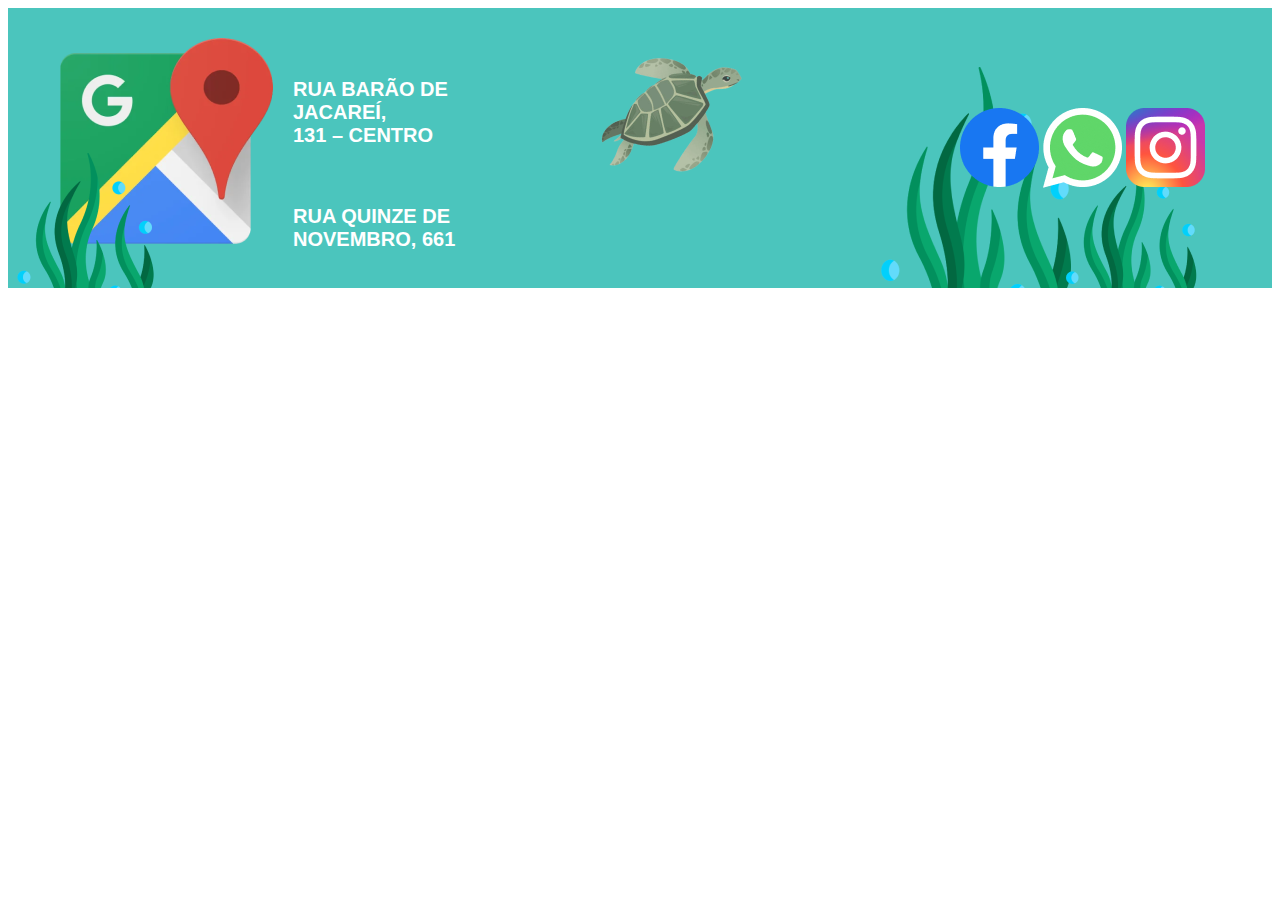
<file: Projeto Jabuti Rodapé/index.html>
<!DOCTYPE html>
<html lang="en">
<head>
    <meta charset="UTF-8">
    <meta name="viewport" content="width=device-width, initial-scale=1.0">
    <title>Rodapé</title>
    <link rel="stylesheet" href="style.css" type="text/css">

</head>
<body>
    <footer id="rodape">
        <img id="mapa_rdp" src="Imagens/maps.png">
        <img id="grama_esq" src="Imagens/algas.png">
        <div id="caixa_end">
            <p id="end_rdp">RUA BARÃO DE JACAREÍ,<br>
                131 – CENTRO</p><br>
            <p id="end_rdp">RUA QUINZE DE NOVEMBRO, 
                661</p>
        </div>
        <img id="tarta" src="Imagens/tartaruga.png">
        <img id="grama_mei" src="Imagens/algas meio.png">
        <nav id="apps_rdp">
            <a href="#"><img src="Imagens/logos_facebook.png"></a>
            <a href="#"><img src="Imagens/logos_whatsapp-icon.png"></a>
            <a href="#"><img src="Imagens/skill-icons_instagram.png"></a>
        </nav>
        <img id="grama_dir" src="Imagens/algas direita.png">
    </footer>
</body>
</html>
</file>
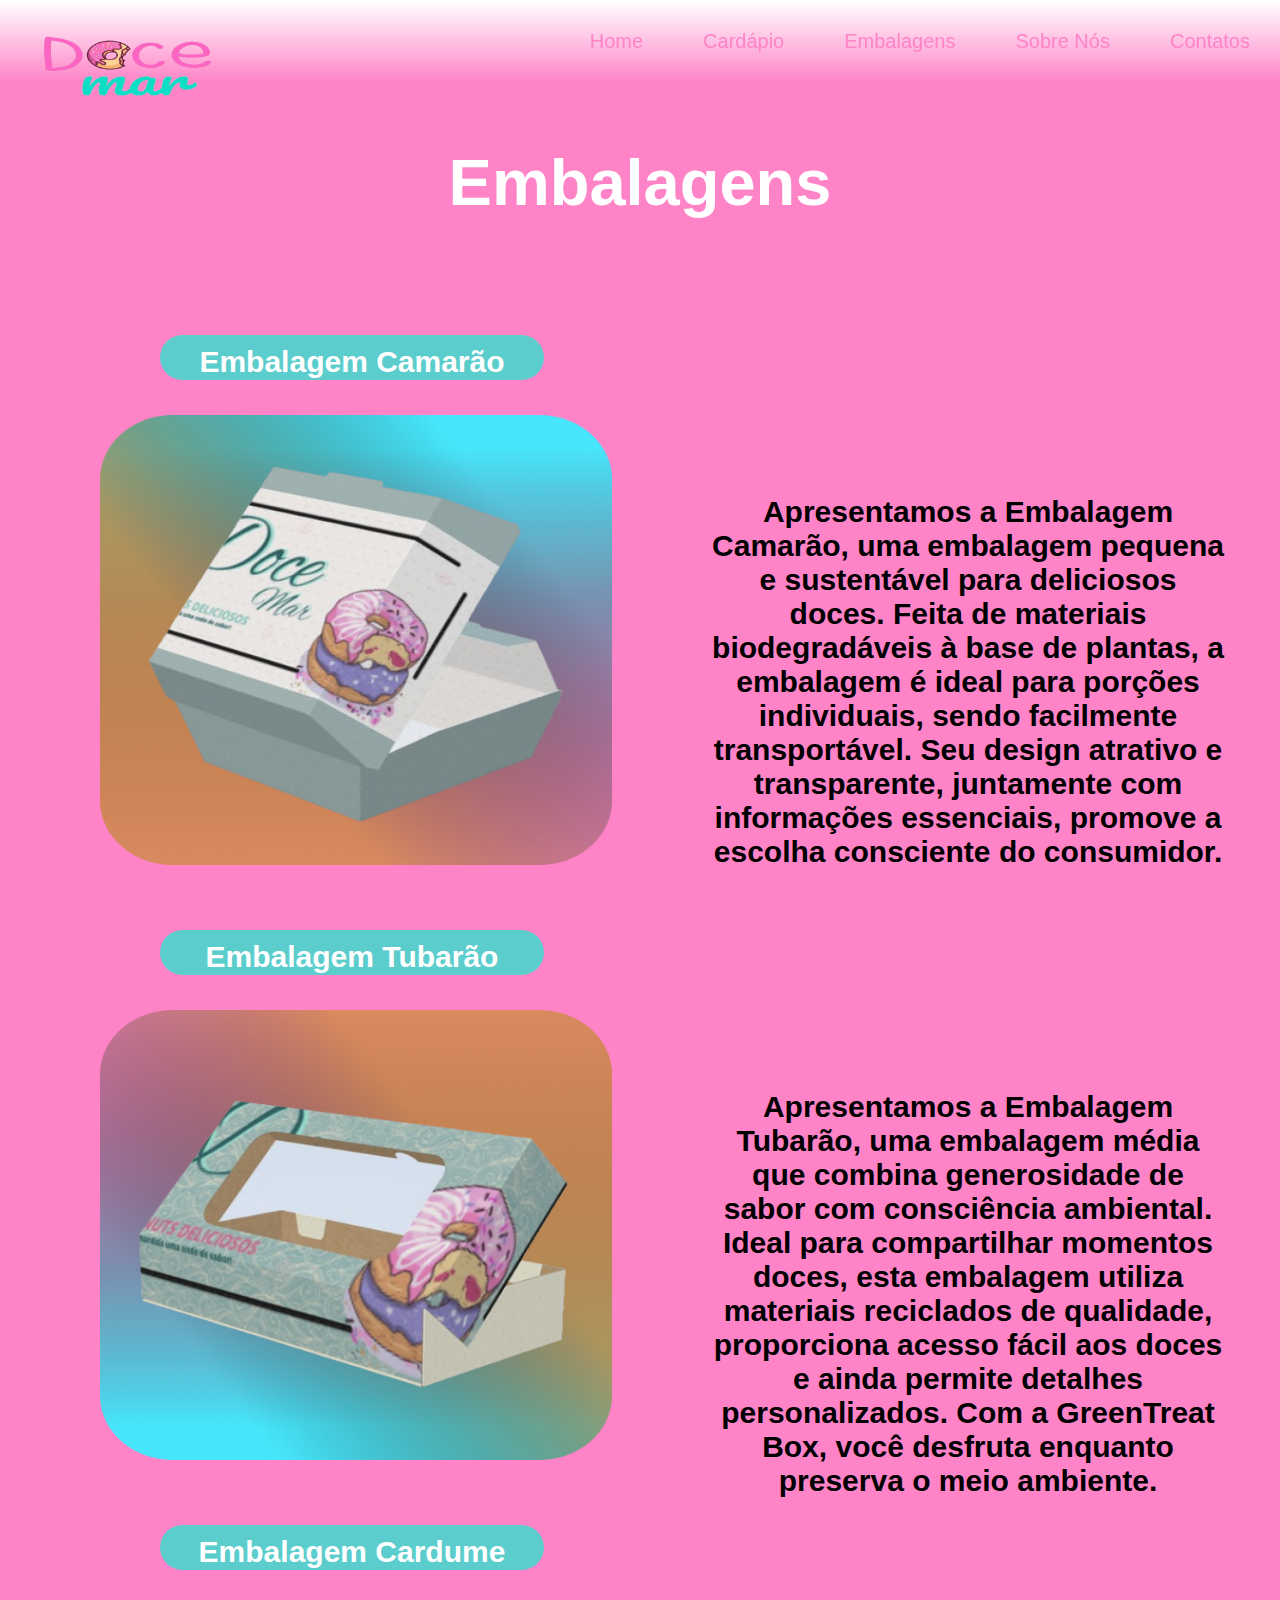
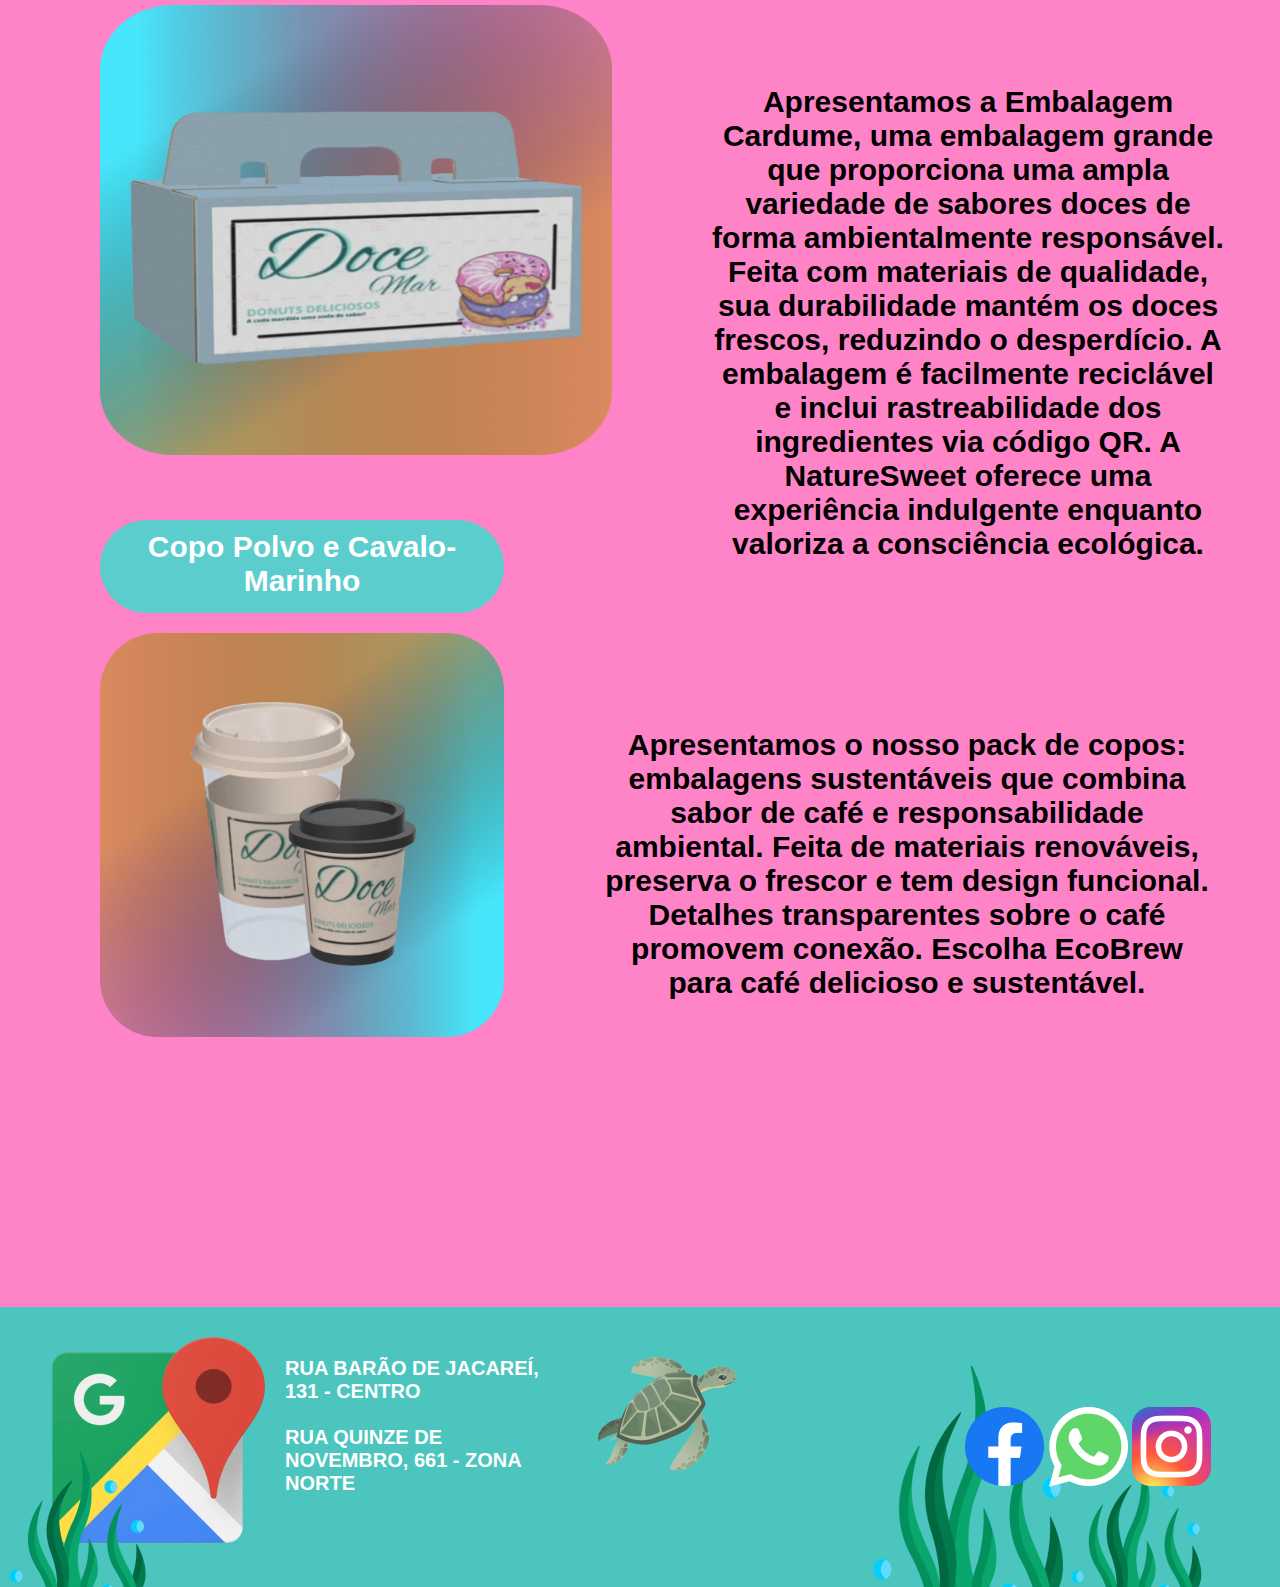
<file: Embalagens.html>
<!DOCTYPE html>
<html lang="en">
<head>
    <meta charset="UTF-8">
    <meta name="viewport" content="width=device-width, initial-scale=1.0">
    <title>Embalagens - Doce Mar</title>
    <link rel="stylesheet" href="CSS/embalagens.css" type="text/css">
</head>
<body>

    <header>

        <a href="Projeto Jabuti-contato.html"> Contatos </a>
        <a href="SobreNos.html"> Sobre Nós </a>
        <a href="Embalagens.html"> Embalagens </a>
        <a href="cardapionovo.html"> Cardápio </a>
        <a href="Projeto Jabuti-Home.html"> Home </a>

        <div id="logo">
            <img src="Imagens/logonova.png">
        </div>

    </header>

    <!-- CONTEÚDO -->

    <div id="fundo">
        <div id="menusuperior">
            
            <div id="titulo">Embalagens</div>
            <div id="produtos">
            <div id="titulo_embalagem1"> <h1>Embalagem Camarão</h1></div>
            <div id="embalagem1"> <img src="outras/Instagram post - 1.png">

            </div>
            <div id="descrição1"><h2>Apresentamos a Embalagem Camarão, uma embalagem pequena e sustentável para deliciosos doces. Feita de materiais biodegradáveis à base de plantas, a embalagem é ideal para porções individuais, sendo facilmente transportável. Seu design atrativo e transparente, juntamente com informações essenciais, promove a escolha consciente do consumidor.</h2></div>
            <div id="titulo_embalagem2"><h1>Embalagem Tubarão</h1></div>
            <div id="embalagem2">
                <img src="outras/Instagram post - 2.png">
            </div>
            <div id="descrição2"><h2>Apresentamos a Embalagem Tubarão, uma embalagem média que combina generosidade de sabor com consciência ambiental. Ideal para compartilhar momentos doces, esta embalagem utiliza materiais reciclados de qualidade, proporciona acesso fácil aos doces e ainda permite detalhes personalizados. Com a GreenTreat Box, você desfruta enquanto preserva o meio ambiente.</h2></div>
            <div id="titulo_embalagem3"><h1> Embalagem Cardume</h1></div>
            <div id="embalagem3">
                <img src="outras/Instagram post - 3.png">
            </div>
            <div id="descrição3"><h2>Apresentamos a Embalagem Cardume, uma embalagem grande que proporciona uma ampla variedade de sabores doces de forma ambientalmente responsável. Feita com materiais de qualidade, sua durabilidade mantém os doces frescos, reduzindo o desperdício. A embalagem é facilmente reciclável e inclui rastreabilidade dos ingredientes via código QR. A NatureSweet oferece uma experiência indulgente enquanto valoriza a consciência ecológica.</h2></div>
            
            </div>
        </div>

        <div id="novo">
            <div id="desespero">
                <div id="titulo4"><h1>Copo Polvo e Cavalo-Marinho</h1></div>
                <div id="emb4"> <img src="outras/Instagram post - 4.png"> </div>
            </div>
                <div id="descri4"> <h2>Apresentamos o nosso pack de copos: embalagens sustentáveis que combina sabor de café e responsabilidade ambiental. Feita de materiais renováveis, preserva o frescor e tem design funcional. Detalhes transparentes sobre o café promovem conexão. Escolha EcoBrew para café delicioso e sustentável.</h2></div>
        </div>
            
        </div>
    </div>

    <!-- FIM DO CONTEÚDO-->

    <!-- RODAPÉ -->

    <footer id="rodape">

        <img id="mapa_rdp" src="Projeto Jabuti Rodapé/Imagens/maps.png">
        <img id="grama_esq" src="Projeto Jabuti Rodapé/Imagens/algas.png">

        <div id="caixa_end">
            <p id="end_rdp"> RUA BARÃO DE JACAREÍ, <br>
            131 - CENTRO </p> <br>
            <p id="end_rdp"> RUA QUINZE DE NOVEMBRO,
            661 - ZONA NORTE </p>
        </div>

        <img id="tarta" src="Projeto Jabuti Rodapé/Imagens/tartaruga.png">
        <img id="grama_mei" src="Projeto Jabuti Rodapé/Imagens/algas meio.png">

        <nav id="apps_rdp">
            <a href="#"><img src="Projeto Jabuti Rodapé/Imagens/logos_facebook.png"></a>
            <a href="#"><img src="Projeto Jabuti Rodapé/Imagens/logos_whatsapp-icon.png"></a>
            <a href="#"><img src="Projeto Jabuti Rodapé/Imagens/skill-icons_instagram.png"></a>
        </nav>

        <img id="grama_dir" src="Projeto Jabuti Rodapé/Imagens/algas direita.png">

    </footer>

    <script src="https://code.jquery.com/jquery-3.2.1.slim.min.js" integrity="sha384-KJ3o2DKtIkvYIK3UENzmM7KCkRr/rE9/Qpg6aAZGJwFDMVNA/GpGFF93hXpG5KkN" crossorigin="anonymous"></script>
    <script src="https://cdn.jsdelivr.net/npm/popper.js@1.12.9/dist/umd/popper.min.js" integrity="sha384-ApNbgh9B+Y1QKtv3Rn7W3mgPxhU9K/ScQsAP7hUibX39j7fakFPskvXusvfa0b4Q" crossorigin="anonymous"></script>
    <script src="https://cdn.jsdelivr.net/npm/bootstrap@4.0.0/dist/js/bootstrap.min.js" integrity="sha384-JZR6Spejh4U02d8jOt6vLEHfe/JQGiRRSQQxSfFWpi1MquVdAyjUar5+76PVCmYl" crossorigin="anonymous"></script>

</body>
</html>
</file>
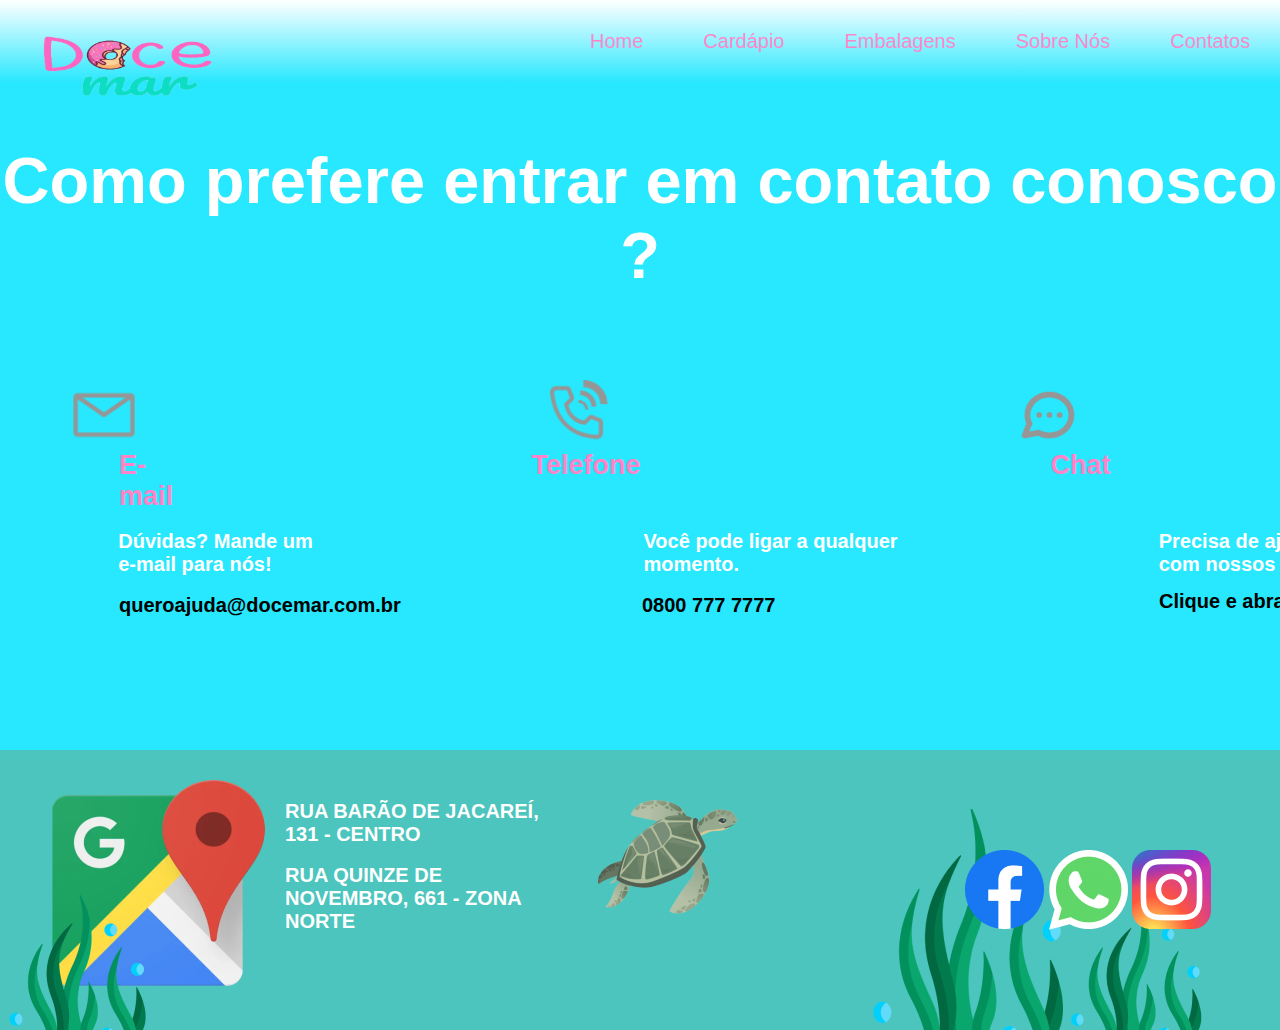
<file: Projeto Jabuti-contato.html>
<!DOCTYPE html>
<html lang="en">
<head>
    <meta charset="UTF-8">
    <meta name="viewport" content="width=device-width, initial-scale=1.0">
    <title> Contato - Doce Mar </title>
    <link rel="stylesheet" href="CSS/Projeto Jabuti-contato.css" type="text/css">
</head>
<body>
    <!--MENU-->

    <header>

        <a href="Projeto Jabuti-contato.html"> Contatos </a>
        <a href="SobreNos.html"> Sobre Nós </a>
        <a href="Embalagens.html"> Embalagens </a>
        <a href="cardapionovo.html"> Cardápio </a>
        <a href="Projeto Jabuti-Home.html"> Home </a>

        <div id="logo">
            <img src="Imagens/logonova.png">
        </div>

    </header>

    <!--CONTEÚDO-->
    <div id="fundo">
        <div id="menusuperior">
        
            <div id="texto_principal">Como prefere entrar em contato conosco ?</div>
        </div><div id="caixa_items">
            <div class="elementos">
                <img id="email" src="Imagens/carbon_email.png">
                <img id="telefone" src="Imagens/carbon_phone.png">
                <img id="chat" src="Imagens/humbleicons_chat.png">
            </div>
            <div id="nomes">
                <div id="email_nome">E-mail</div> 
                <div id="telefone_nome">Telefone</div>
                <div id="chat_nome">Chat</div>
            </div>
            <br>
            <div id="sub_titulo">
                <div id="email_sub"> Dúvidas? Mande um e-mail para nós! </div> 
                <div id="telefone_sub"> Você pode ligar a qualquer <br> momento.</div>
                <div id="chat_sub"> Precisa de ajuda? Fale com nossos atendentes! </div>
            </div>
        <br>
        <div id="informações">
            <div id="email_inf">queroajuda@docemar.com.br</div> 
            <div id="telefone_inf">0800 777 7777</div>
        </div>
        <a id="chat_inf" href="#">Clique e abra o chat agora.</a>
        </div>
            <!--depois da pra substituir o # por linkt de sites-->
    </div>

    <!-- FIM DO CONTEÚDO-->
    
    <footer id="rodape">

        <img id="mapa_rdp" src="Projeto Jabuti Rodapé/Imagens/maps.png">
        <img id="grama_esq" src="Projeto Jabuti Rodapé/Imagens/algas.png">

        <div id="caixa_end">
            <p id="end_rdp"> RUA BARÃO DE JACAREÍ, <br>
            131 - CENTRO </p> <br>
            <p id="end_rdp"> RUA QUINZE DE NOVEMBRO,
            661 - ZONA NORTE </p>
        </div>

        <img id="tarta" src="Projeto Jabuti Rodapé/Imagens/tartaruga.png">
        <img id="grama_mei" src="Projeto Jabuti Rodapé/Imagens/algas meio.png">

        <nav id="apps_rdp">
            <a href="#"><img src="Projeto Jabuti Rodapé/Imagens/logos_facebook.png"></a>
            <a href="#"><img src="Projeto Jabuti Rodapé/Imagens/logos_whatsapp-icon.png"></a>
            <a href="#"><img src="Projeto Jabuti Rodapé/Imagens/skill-icons_instagram.png"></a>
        </nav>

        <img id="grama_dir" src="Projeto Jabuti Rodapé/Imagens/algas direita.png">

    </footer>

    <script src="https://code.jquery.com/jquery-3.2.1.slim.min.js" integrity="sha384-KJ3o2DKtIkvYIK3UENzmM7KCkRr/rE9/Qpg6aAZGJwFDMVNA/GpGFF93hXpG5KkN" crossorigin="anonymous"></script>
    <script src="https://cdn.jsdelivr.net/npm/popper.js@1.12.9/dist/umd/popper.min.js" integrity="sha384-ApNbgh9B+Y1QKtv3Rn7W3mgPxhU9K/ScQsAP7hUibX39j7fakFPskvXusvfa0b4Q" crossorigin="anonymous"></script>
    <script src="https://cdn.jsdelivr.net/npm/bootstrap@4.0.0/dist/js/bootstrap.min.js" integrity="sha384-JZR6Spejh4U02d8jOt6vLEHfe/JQGiRRSQQxSfFWpi1MquVdAyjUar5+76PVCmYl" crossorigin="anonymous"></script>

</body>
</html>
</file>
<file: Projeto Jabuti Rodapé/style.css>
#rodape{
    position: relative;
    width: 100%;
    height: 280px;
    background-color: #4BC5BD;
}

#mapa_rdp{
    position: relative;
    top: 30px;
    left: 30px;
    float: left;
}

#grama_esq{
    position: absolute;
    left: 0px;
    bottom: 0px;
}

#caixa_end{
    position: relative;
    float: left;
    left: 50px;
    top: 50px;
    width: 20%;
}

#end_rdp{
    font-size: 20px;
    color: white;
    font-weight: bold;
    font-family: Arial, Helvetica, sans-serif;
}

#tarta{
    position: relative;
    left: 5%;
    float: left;
}

#grama_mei{
    position: absolute;
    left: 860px;
    bottom: 0px;
}

#apps_rdp{
    display: flex;
    width: 20%;
    position: absolute;
    float: left;
    left: 75%;
    flex-direction: row;
    justify-content: space-evenly;
    top: 100px;
    z-index: 1;
}

#grama_dir{
    position: absolute;
    left: 83%;
    bottom: 0px;
}
</file>
<file: CSS/embalagens.css>
*{
    margin: 0;
    padding: 0;
    border: 0;
}

body{
    color: #7a553a;
    font-family: 'Lucida Sans', 'Lucida Sans Regular', 'Lucida Grande', 'Lucida Sans Unicode', Geneva, Verdana, sans-serif;
    overflow-x: hidden;
    background-color: rgb(255, 131, 199);
    font-size: 20px;
}


/*HEADER*/

header{
    position: fixed;
    z-index: 2;
    width: 100%;
    background: linear-gradient(to bottom, #fff, transparent);
    font-size: 20px;
}

header a{
    color: rgb(255, 131, 199);
    text-decoration: none;
    float: right;
    padding: 30px;
}

header a:hover{
    background-color: rgb(173, 255, 237) ;
    text-decoration: none;
    color: rgb(255, 131, 199);
    transition: 2s all;
}

#logo{
    position: relative;
    width: 20%;
    height: 80px;

}

#logo img{
    height: 200%;
    width: 100%;
    position: absolute;
}



/*CONTEÚDO*/

#menusuperior{
    height: 1500px;
}

#produtos{
    width: 100%;
    height: 2000px;
    position: relative;
    margin-top: 115px;
}

#titulo{
    position: relative;
    font-size: 65px;
    color: white;
    text-align: center;
    z-index: 1;
    padding-top: 145px;
    font-weight: bold;
}

#titulo_embalagem1{
    width: 30%;
    height: 20px;
    background-color: rgb(92, 205, 205);
    position: relative;
    margin-top: auto;
    margin-left: 160px;
    padding-top: 10px;
    padding-bottom: 15px;
    text-align: center;
    border-radius: 50px;
    color: #fff;
    font-size: 15px;
}

#embalagem1{
    width: 40%;
    height: 450px;
    position: relative;
    margin-top: 35px;
    margin-left: 100px;
    margin-bottom: 65px;
    float: left;
    border-radius: 150px;
}

#embalagem1 img{
    height: 100%;
    width: 100%;
}


#descrição1{
    position: relative;
    width: 40%;
    height: 150px;
    float: left;
    margin-top: 100px;
    margin-left: 100px;
    text-align: center;
    color: black;
    padding-top: 15px;
    padding-bottom: 15px;
    padding-right: 30px;
}

#titulo_embalagem2{
    width: 30%;
    height: 20px;
    background-color: rgb(92, 205, 205);
    position: relative;
    margin-top: 100px;
    margin-left: 160px;
    padding-top: 10px;
    padding-bottom: 15px;
    clear: left;
    text-align: center;
    font-size: 15px;
    border-radius: 150px;
    color: #FFF;
 
}

#embalagem2{
    width: 40%;
    height: 450px;

    position: relative;
    margin-top: 35px;
    margin-left: 100px;
    text-align: center;
    float: left;
    margin-bottom: 65px;
}

#embalagem2 img{
    height: 100%;
    width: 100%;
}


#descrição2{
    position: relative;
    width: 40%;
    height: 150px;
       float: left;
    margin-top: 100px;
    margin-left: 100px;
    text-align: center;
    color: black;
    padding-top: 15px;
    padding-bottom: 15px;
    padding-right: 30px;
}

#titulo_embalagem3{
    width: 30%;
    height: 20px;
    background-color: rgb(92, 205, 205);
    position: relative;
    margin-top: 65px;
    margin-left: 160px;
    padding-top: 10px;
    padding-bottom: 15px;
    text-align: center;
    clear: left;
    font-size: 15px;
    border-radius: 150px;
    color: #FFF;
}

#embalagem3{
    width: 40%;
    height: 450px;
    position: relative;
    margin-top: 35px;
    margin-left: 100px;
    margin-bottom: 65px;
    text-align: center;
    float: left;
}

#embalagem3 img{
    height: 100%;
    width: 100%;
}

#descrição3{
    position: relative;
    width: 40%;
    height: 150px;
    float: left;
    margin-top: 100px;
    margin-left: 100px;
    text-align: center;
    color: black;
    padding-top: 15px;
    padding-bottom: 15px;
    padding-right: 30px;
}

#novo{
    flex-direction: row;
    display: flex;
    width: 100%;

}

#desespero{
    display: flex;
    flex-direction: column;
    justify-content: center;
    align-items: center;
    width: 40%;
    margin-left: 100px;
    margin-bottom: 65px;
    
}

#titulo4{
    background-color: rgb(92, 205, 205);
    position: relative;
    padding-top: 10px;
    padding-bottom: 15px;
    text-align: center;
    font-size: 15px;
    border-radius: 150px;
    color: #FFF;
    padding-left: 20px;
    padding-right: 20px;
 
}

#emb4 img{
    width: 100%;
    margin-top: 20px;
    
}

#descri4{
    width: 60%;
    display: flex;
    flex-direction: column;
    justify-content: center;
    align-items: center;
    margin-top: 100px;
    margin-left: 100px;
    text-align: center;
    color: black;
    padding-top: 15px;
    padding-bottom: 15px;
    padding-right: 30px;
    margin-right: 40px;

}

/*rodapé*/

#rodape{
    position: relative;
    width: 100%;
    height: 280px;
    background-color: #4BC5BD;
    margin-top: 200px;
    
}

#mapa_rdp{
    position: relative;
    top: 30px;
    left: 30px;
    float: left;
}

#grama_esq{
    position: absolute;
    left: 0px;
    bottom: 0px;
}

#caixa_end{
    position: relative;
    float: left;
    left: 50px;
    top: 50px;
    width: 20%;
}

#end_rdp{
    font-size: 20px;
    color: white;
    font-weight: bold;
    font-family: Arial, Helvetica, sans-serif;
}

#tarta{
    position: relative;
    left: 5%;
    float: left;
}

#grama_mei{
    position: absolute;
    left: 860px;
    bottom: 0px;
}

#apps_rdp{
    display: flex;
    width: 20%;
    position: absolute;
    float: left;
    left: 75%;
    flex-direction: row;
    justify-content: space-evenly;
    top: 100px;
    z-index: 1;
}

#grama_dir{
    position: absolute;
    left: 83%;
    bottom: 0px;
}
</file>
<file: CSS/Projeto Jabuti-contato.css>
*{
    margin: 0;
    padding: 0;
    border: 0;
}

body{
    color: black;
    font-family: 'Lucida Sans', 'Lucida Sans Regular', 'Lucida Grande', 'Lucida Sans Unicode', Geneva, Verdana, sans-serif;
}

#fundo{
    position: relative;
    width: 100%;
    height: 750px;
    font-family: 'Lucida Sans', 'Lucida Sans Regular', 'Lucida Grande', 'Lucida Sans Unicode', Geneva, Verdana, sans-serif;
    margin: auto;
    background-color: #27e8fe;
}

/*menu*/

header{
    position: fixed;
    z-index: 2;
    width: 100%;
    background: linear-gradient(to bottom, #fff, transparent);
    font-size: 20px;
}

header a{
    color: rgb(255, 131, 199);
    text-decoration: none;
    float: right;
    padding: 30px;
}

header a:hover{
    background-color: rgb(173, 255, 237) ;
    text-decoration: none;
    color: rgb(255, 131, 199);
    transition: 2s all;
}

#logo{
    position: relative;
    width: 20%;
    height: 80px;

}

#logo img{
    height: 200%;
    width: 100%;
    position: absolute;
}

/*conteúdo*/

#texto_principal{
    position: relative;
    font-size: 65px;
    color: white;
    text-align: center;
    padding-top: 143px;
    font-weight: bold;
}

#caixa1{
    position: relative;
    width: 30px;
    height: 30px;
    bottom: 50px;
}

#caixa_items{
    top: 380px;
    position: absolute;
    width: 80%;
    height: 50px;
    left: 5%;
}

#caixa_items .elementos{
    display: flex;
    justify-content:space-evenly;
}

#caixa_items .elementos #email{
    width: 70px;
    height: 70px;
    padding-right: 400px;
}

#caixa_items .elementos #telefone{
    width: 65px;
    height: 65px;
    padding-right: 400px;
}

#caixa_items .elementos #chat{
    width: 70px;
    height: 70px;
}

#nomes{
    display: flex;
    flex-direction: row;
    justify-content: space-evenly;
    color: rgb(255, 131, 199);
    font-size: 27px;
    font-weight: bold;
}

#nomes #email_nome{
    width: 100px;
    padding-left: 55px;
    padding-right: 35%;
}

#nome #telefone_nome{
    width: 90px;
}

#nomes #chat_nome{
    width: 100px;
    padding-left: 410px;
    padding-right: 25px;
}

#sub_titulo{
    display: flex;
    width: 1400px;
    flex-direction: row;
    justify-content: space-evenly;
    color: #fff;
    font-size: 20px;
    font-weight: bold;
}

#sub_titulo #email_sub{
    width: 210px;
    padding-left: 9px;
}

#sub_titulo #telefone_sub{
    padding-left: 270px;
    width: 300px;
}

#sub_titulo #chat_sub{
    width: 250px;
    padding-left: 170px;
    padding-right: 10px;

}

#informações{
    display: flex;
    width: 928px;
    flex-direction: row;
    justify-content: space-evenly;
    color: black;
    font-size: 20px;
    font-weight: bold;
}

#informações #email_inf{
    width: 210px;
    padding-left: 5px;
}

#informações #telefone_inf{
    padding-left: 263px;
    width: 300px;
}

#chat_inf{
    position: relative;
    left: 1095px;
    bottom: 27px;
    font-size: 20px;
    text-decoration: none;
    color: black;
    font-weight: bold;
}

/*rodapé*/

#rodape{
    position: relative;
    width: 100%;
    height: 280px;
    background-color: #4BC5BD;
    
}

#mapa_rdp{
    position: relative;
    top: 30px;
    left: 30px;
    float: left;
}

#grama_esq{
    position: absolute;
    left: 0px;
    bottom: 0px;
}

#caixa_end{
    position: relative;
    float: left;
    left: 50px;
    top: 50px;
    width: 20%;
}

#end_rdp{
    font-size: 20px;
    color: white;
    font-weight: bold;
    font-family: Arial, Helvetica, sans-serif;
}

#tarta{
    position: relative;
    left: 5%;
    float: left;
}

#grama_mei{
    position: absolute;
    left: 860px;
    bottom: 0px;
}

#apps_rdp{
    display: flex;
    width: 20%;
    position: absolute;
    float: left;
    left: 75%;
    flex-direction: row;
    justify-content: space-evenly;
    top: 100px;
    z-index: 1;
}

#grama_dir{
    position: absolute;
    left: 83%;
    bottom: 0px;
}
</file>
